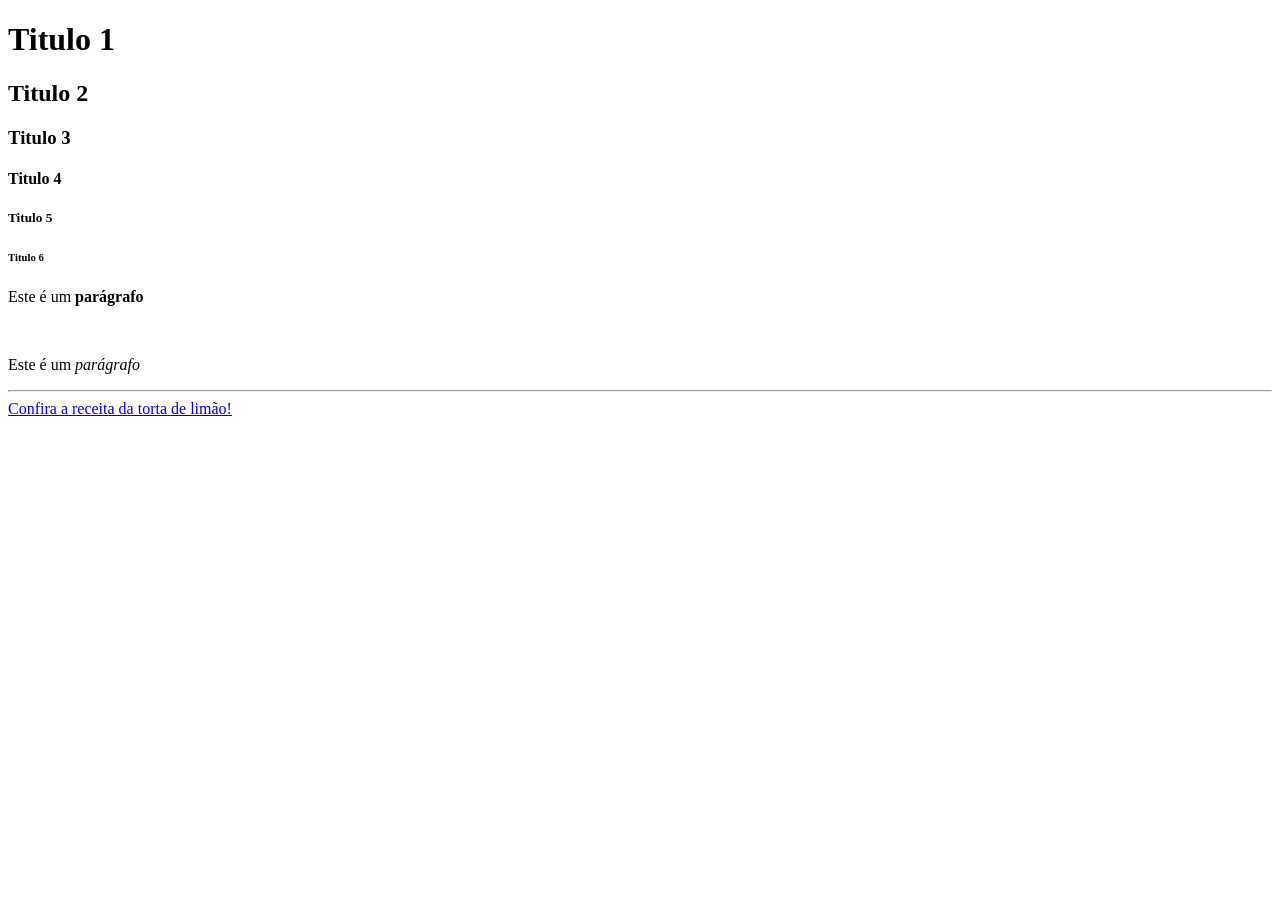
<file: Receita/index.html>
<!DOCTYPE html>
<html lang="pt-br">
<head>
    <meta charset="UTF-8">
    <meta http-equiv="X-UA-Compatible" content="IE=edge">
    <meta name="viewport" content="width=device-width, initial-scale=1.0">
    <title>Aula 1</title>

    <h1>Titulo 1</h1>
    <h2>Titulo 2</h2>
    <h3>Titulo 3</h3>
    <h4>Titulo 4</h4>
    <h5>Titulo 5</h5>
    <h6>Titulo 6</h6>

    <p>Este é um <b>parágrafo</b></p>
    <br>
    <p>Este é um <i>parágrafo</i></p>
    <hr>


    <a href="receita.html" target="_black">Confira a receita da torta de limão!</a>
</head>
<body>
    
</body>
</html>
</file>
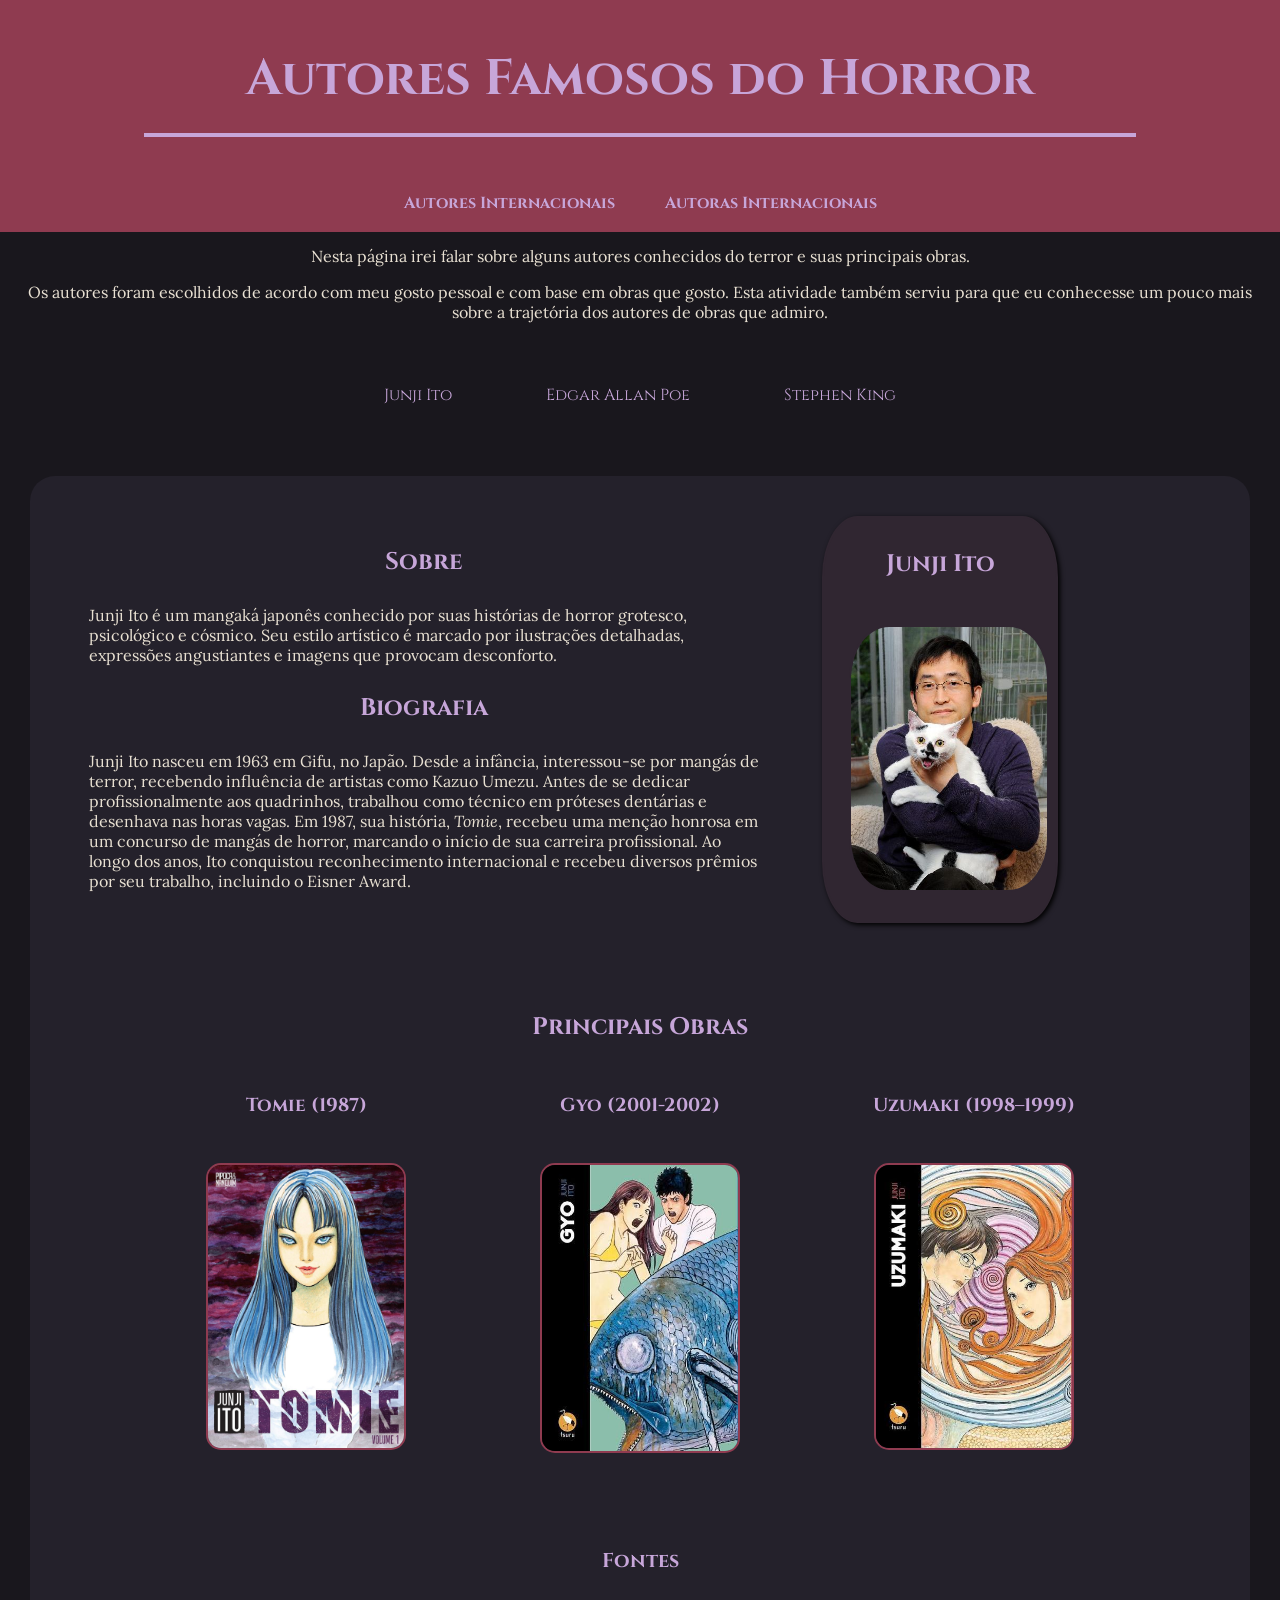
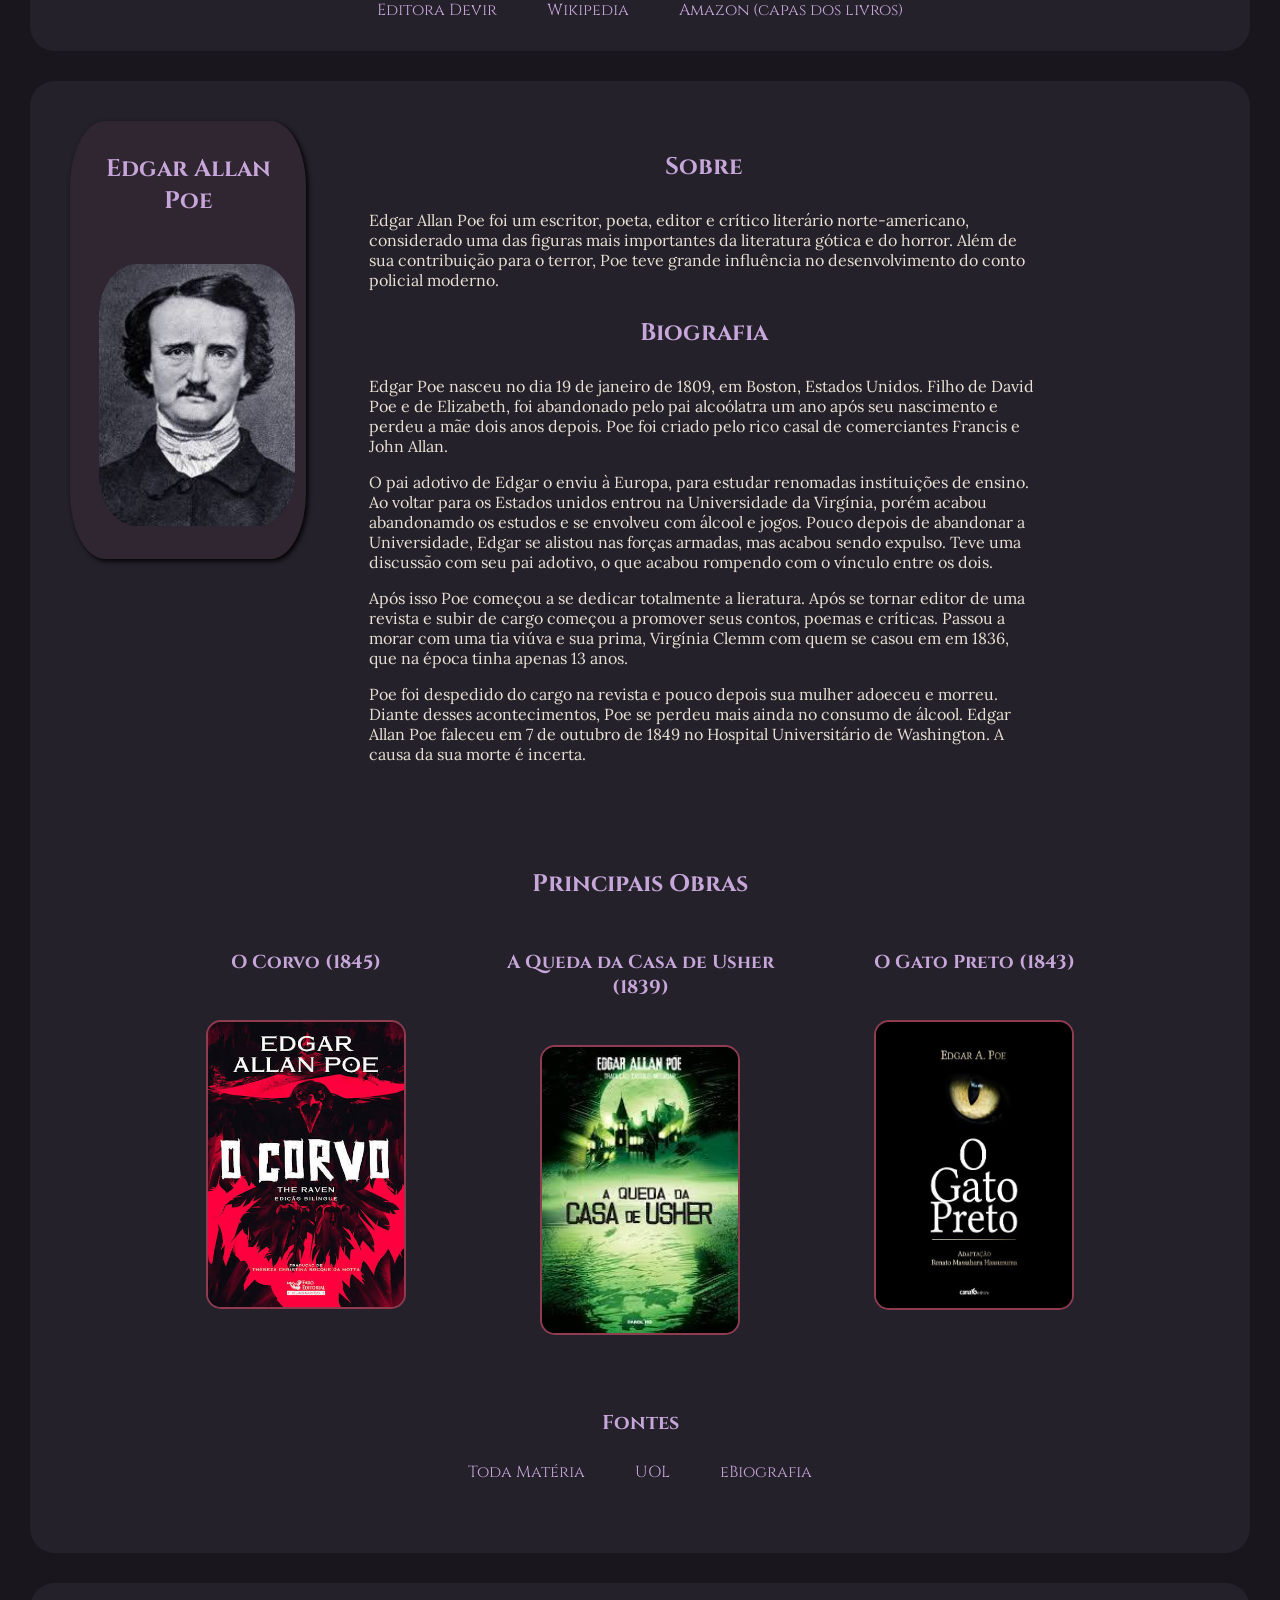
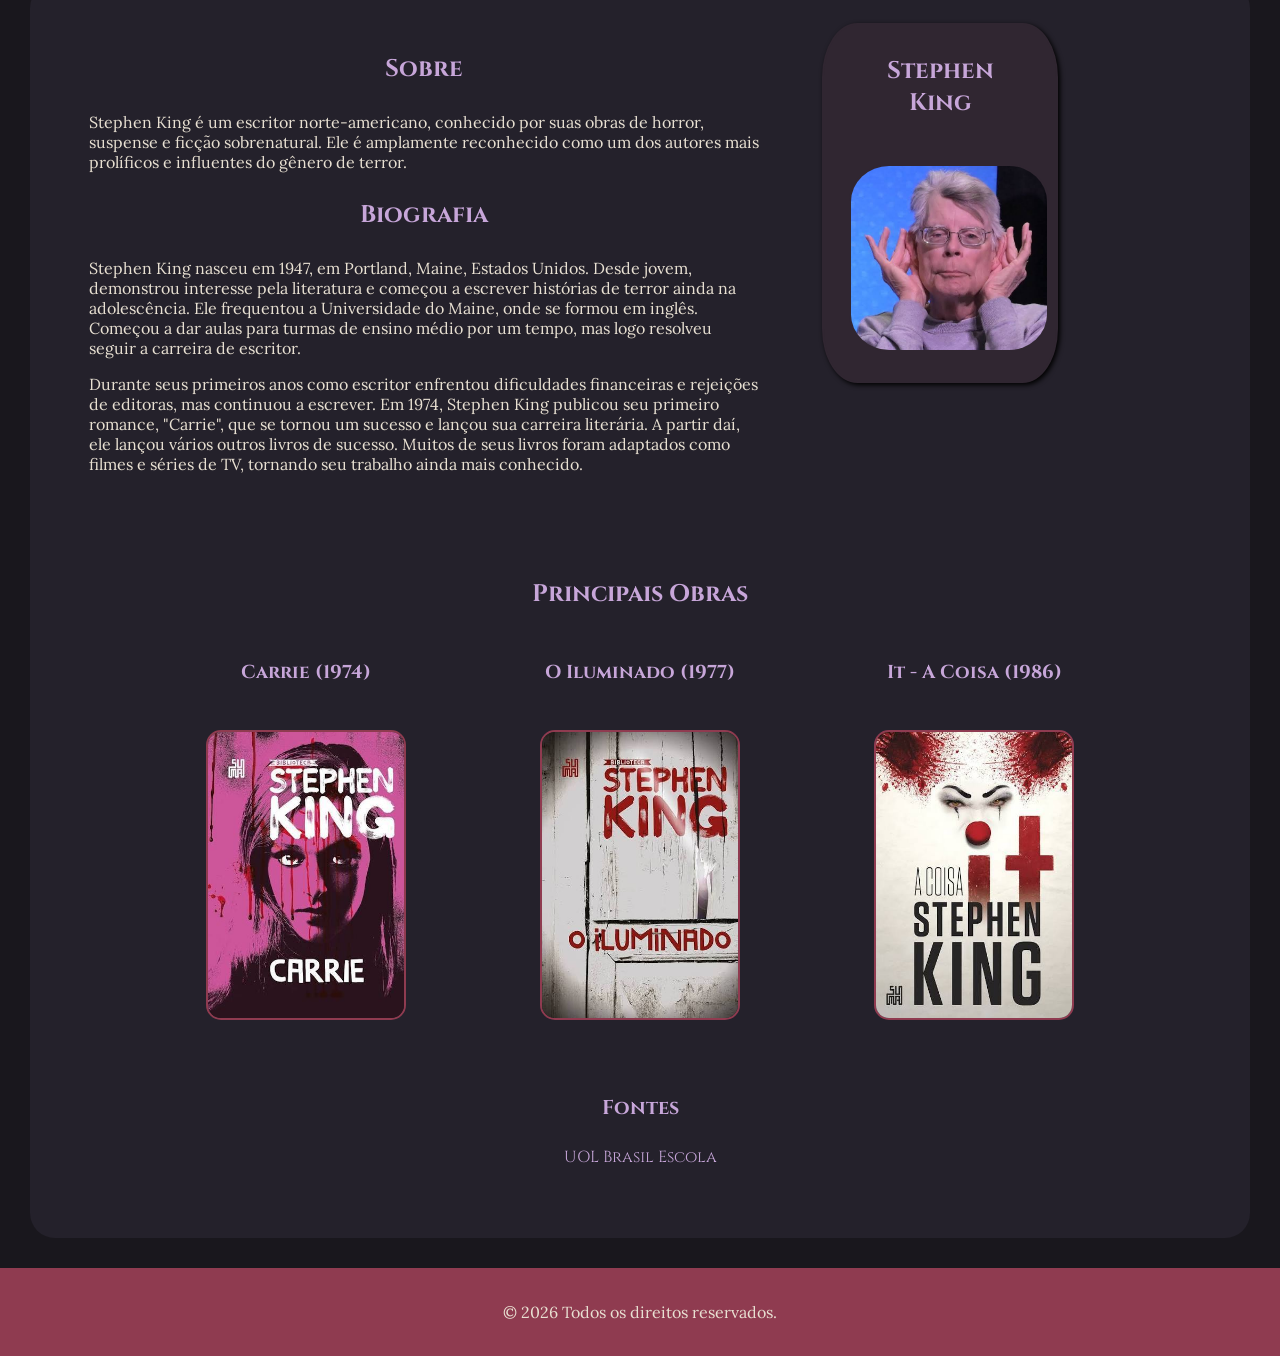
<file: teste-git-main/teste-git-main/teste-git-main/Atividade-2-main/Atividade 2 revisada/Atividades-Desenvolvimento-Web-main/Atividades-Desenvolvimento-Web-main/Atividade-2/index.html>
<!DOCTYPE html>
<html lang="pt-br">

<head>
    <meta charset="UTF-8">
    <meta http-equiv="X-UA-Compatible" content="IE=edge">
    <meta name="viewport" content="width=device-width, initial-scale=1.0">
    <title>Autores Famosos do Horror</title>
    <link rel="stylesheet" href="style.css">
    <link rel="preconnect" href="https://fonts.googleapis.com">
    <link rel="preconnect" href="https://fonts.gstatic.com" crossorigin>
    <!-- Fonte Cinzel -->
    <link href="https://fonts.googleapis.com/css2?family=Cinzel:wght@400..900&display=swap" rel="stylesheet">
    <!-- Fonte Lora -->
    <link rel="preconnect" href="https://fonts.googleapis.com">
    <link rel="preconnect" href="https://fonts.gstatic.com" crossorigin>
    <link href="https://fonts.googleapis.com/css2?family=Lora:ital,wght@0,400..700;1,400..700&display=swap"
        rel="stylesheet">

    </head>

<body>
    <header class="cabecalho">
        <h1>Autores Famosos do Horror</h1>
        <hr>        
    </header>
    <div class="menu">
        <nav>
            <a href="index.html">Autores Internacionais</a>
            <a href="mulheres.html">Autoras Internacionais</a>
        </nav>
    </div>

    <section id="introducao">
        <p>Nesta página irei falar sobre alguns autores conhecidos do terror e suas principais obras.</p>
        <p>Os autores foram escolhidos de acordo com meu gosto pessoal e com base em obras que gosto. Esta atividade
            também serviu para que eu conhecesse um pouco mais sobre a trajetória dos autores de obras que admiro.</p>

    </section>

    <div class="lista-autores">
        <ol>
            <li><a href="#junji-ito">Junji Ito</a></li>
            <li><a href="#poe">Edgar Allan Poe</a></li>
            <li><a href="#stephen-king">Stephen King</a></li>
        </ol>
    </div>

    <section class="autor">
        <div class="sobre">
            <!-- Explicando porque o autor é conhecido   -->
            <h2>Sobre</h2>
            <p>    Junji Ito é um mangaká japonês conhecido por suas histórias de horror grotesco, psicológico e cósmico.
                Seu estilo artístico é marcado por ilustrações detalhadas, expressões angustiantes e imagens que
                provocam desconforto.

            <div class="biografia">
                <!-- Um pouco da trajetória do autor   -->
                <h2>Biografia</h2>
                <p>    Junji Ito nasceu em 1963 em Gifu, no Japão. Desde a infância, interessou-se por mangás de
                    terror, recebendo influência de artistas como Kazuo Umezu. Antes de se dedicar profissionalmente aos
                    quadrinhos, trabalhou como técnico em próteses dentárias e desenhava nas horas vagas. Em 1987, sua
                    história, <em>Tomie</em>, recebeu uma menção honrosa em um concurso de mangás de horror, marcando o início de sua
                    carreira profissional. Ao longo dos anos, Ito conquistou reconhecimento internacional e recebeu diversos
                    prêmios por seu trabalho, incluindo o Eisner Award.</p>
            </div>
            </p>
        </div>

        <div class="imagem" id="junji-ito">
            <h1>Junji Ito</h1>
            <img width="200px" src="imagens/junji-ito.jpg" alt="Uma foto do autor Junji Ito abraçando um gato ">
        </div>

        <div class="obras">
            <!-- As obras mais conhecidas pelo grande público  -->
            <h2>Principais Obras</h2>

            <article class="obra1">
                <h3>Tomie (1987)</h3>
                <img width="200" src="imagens/tomie.jpg"
                    alt="Capa da obra Tomie, mostra a personagem olhando fixamente para a frente">
            </article>

            <article class="obra2">
                <h3>Gyo (2001-2002)</h3>
                <img src="imagens/gyo.jpg"
                    alt="Capa da obra Gyo, mostra os personagens principais assustados por uma das criaturas"
                    width="200" height="290">
            </article>

            <article class="obra3">

                <h3>Uzumaki (1998–1999)</h3>
                <img src="imagens/uzumaki.jpg"
                    alt="Capa da primeira edição de Uzumaki, mostra os personagens principais da obra com espirais no fundo do cenário"
                    width="200">
                <br>
            </article>            
        </div>
        <div class="fontes">

                <!-- Onde pesquisei as informações   -->
                <h4>Fontes</h4>
                <ul>
                    <li><a href="https://editoradevir.pt/autor/junji-ito/" target="_blank">Editora Devir</a></li>
                    <li><a href="https://pt.wikipedia.org/wiki/Junji_Ito" target="_blank">Wikipedia</a></li>
                    <li><a href="https://www.amazon.com.br/Livros-Junji-Ito/s?rh=n%3A6740748011%2Cp_27%3AJunji%2BIto"
                            target="_blank">Amazon (capas dos livros)</a></li>
                </ul>
            </div>

    </section>

    <!-- Aqui começa a section de outro autor -->

    <section class="autor" id="poe">

        <div class="imagem">
            <h1>Edgar Allan Poe</h1>
            <img width="200px" src="imagens/edgar.jpg" alt="Foto do autor Edgar Allan Poe">
        </div>

        <div class="sobre">
            <!-- Explicando porque o autor é conhecido   -->
            <h2>Sobre</h2>
            <p>    Edgar Allan Poe foi um escritor, poeta, editor e crítico literário norte-americano, considerado uma das
                figuras mais importantes da literatura gótica e do horror. Além de sua contribuição para o terror, Poe
                teve grande influência no desenvolvimento do conto policial moderno.
            </p>

            <div class="biografia">
                <!-- Um pouco da trajetória do autor   -->
                <h2>Biografia</h2>

                <p>    Edgar Poe nasceu no dia 19 de janeiro de 1809, em Boston, Estados Unidos. Filho de David Poe e de
                    Elizabeth,
                    foi abandonado pelo pai alcoólatra um ano após seu nascimento e perdeu a mãe dois anos
                    depois. Poe foi criado pelo rico casal de comerciantes Francis e John Allan.
                </p>

                <p>     O pai adotivo de Edgar o enviu à Europa, para estudar renomadas instituições de ensino. Ao voltar
                    para
                    os Estados unidos entrou na Universidade da Virgínia, porém acabou abandonamdo os estudos e se
                    envolveu
                    com
                    álcool e jogos. Pouco depois de abandonar a Universidade, Edgar se alistou nas forças armadas, mas
                    acabou
                    sendo expulso. Teve uma discussão com seu pai adotivo, o que acabou rompendo com o vínculo entre
                    os dois.
                </p>

                <p>    Após isso Poe começou a se dedicar totalmente a lieratura. Após se tornar editor de uma revista e
                    subir
                    de
                    cargo começou a promover seus contos, poemas e críticas. Passou a morar com uma tia viúva e sua
                    prima,
                    Virgínia Clemm com quem se casou em em 1836, que na época tinha apenas 13 anos.
                </p>

                <p>    Poe foi despedido do cargo na revista e pouco depois sua mulher adoeceu e morreu. Diante desses
                    acontecimentos, Poe se perdeu mais ainda no consumo de álcool. Edgar Allan Poe faleceu em 7 de
                    outubro
                    de
                    1849 no Hospital Universitário de Washington. A causa da sua
                    morte é incerta.</p>
            </div>
        </div>
        
        <div class="obras">
            <!-- As obras mais conhecidas do autor  -->
            <h2>Principais Obras</h2>

            <article class="obra1">
                <h3>O Corvo (1845)</h3>
                <img src="imagens/corvo_1.jpeg" alt="Capa do livro 'O Corvo', versão publicada pela faro Editorial"
                    width="200">
            </article>

            <article class="obra2">
                <h3>A Queda da Casa de Usher (1839)</h3>
                <img src="imagens/casa_1.jpeg" alt="Capa do livro 'A Queda da Casa de Usher'" width="200" height="290">
                <br>
            </article>
            <article class="obra3">
                <h3>O Gato Preto (1843)</h3>
                <img src="imagens/gato1_1.jpeg" alt="Capa do livro 'O Gato Preto'" width="200" height="290">
                <br>
            </article>
            <div class="fontes">
                <!-- Onde pesquisei as informações   -->
                <h4>Fontes</h4>
                <ul>
                    <li><a href="https://www.todamateria.com.br/edgar-allan-poe/" target="_blank">Toda Matéria</a></li>
                    <li><a href="https://brasilescola.uol.com.br/biografia/edgar-allan-poe.htm" target="_blank">UOL</a>
                    </li>
                    <li><a href="https://www.ebiografia.com/edgar_allan_poe/" target="_blank">eBiografia</a></li>
                </ul>
            </div>
        </div>
    </section>

    <section class="autor" id="stephen-king">

        <div class="sobre">
            <!-- Explicando porque o autor é conhecido   -->
            <h2>Sobre</h2>
            <p>    Stephen King é um escritor norte-americano, conhecido por suas obras de horror, suspense e ficção
                sobrenatural. Ele é amplamente reconhecido como um dos autores mais prolíficos e influentes do gênero de
                terror.
            </p>

            <div class="biografia">
                <!-- Um pouco da trajetória do autor   -->
                <h2>Biografia</h2>

                <p>    Stephen King nasceu em 1947, em Portland, Maine, Estados Unidos. Desde jovem, demonstrou
                    interesse pela literatura e começou a escrever histórias de terror ainda na adolescência. Ele
                    frequentou a Universidade do Maine, onde se formou em inglês. Começou a dar aulas para turmas de
                    ensino
                    médio por um tempo, mas logo resolveu seguir a carreira de escritor.</p>

                <p>     Durante seus primeiros anos como escritor
                    enfrentou dificuldades financeiras e rejeições de editoras, mas continuou a escrever.
                    Em 1974, Stephen King publicou seu primeiro romance, "Carrie", que se tornou um sucesso e lançou sua
                    carreira literária. A partir daí, ele lançou vários outros livros de sucesso. Muitos de seus livros
                    foram
                    adaptados como filmes e séries de TV, tornando seu trabalho ainda mais conhecido.</p>

            </div>

        </div>

        <div class="imagem">
            <h1>Stephen King</h1>
            <img width="200px" src="imagens/king.jpg" alt="Foto do autor Stephen King">
        </div>

        <div class="obras">
            <!-- As obras mais conhecidas do autor  -->
            <h2>Principais Obras</h2>

            <article class="obra1">
                <h3>Carrie (1974)</h3>
                <img src="imagens/carrie.jpg" alt="Capa do livro 'Carrie'" width="200" height="290">
                <br>
            </article>

            <article class="obra2">
                <h3>O Iluminado (1977)</h3>
                <img src="imagens/iluminado.jpg" alt="Capa do livro 'O Iluminado'" , width="200" height="290">
            </article>

            <article class="obra3">
                <h3>It - A Coisa (1986)</h3>
                <img src="imagens/it.jpg" alt="Capa do livro 'It - A Coisa'" width="200" height="290 ">
                <br>
            </article>
            <div class="fontes">
                <!-- Onde pesquisei as informações   -->
                <h4>Fontes</h4>
                <ul>
                    <li><a href="https://brasilescola.uol.com.br/biografia/stephen-king.htm" target="_blank">UOL Brasil
                            Escola</a></li>

                </ul>
            </div>
        </div>

    </section>

    <footer>
        <p>&copy; 2026 Todos os direitos reservados.</p>
    </footer>

</body>

</html>
</file>
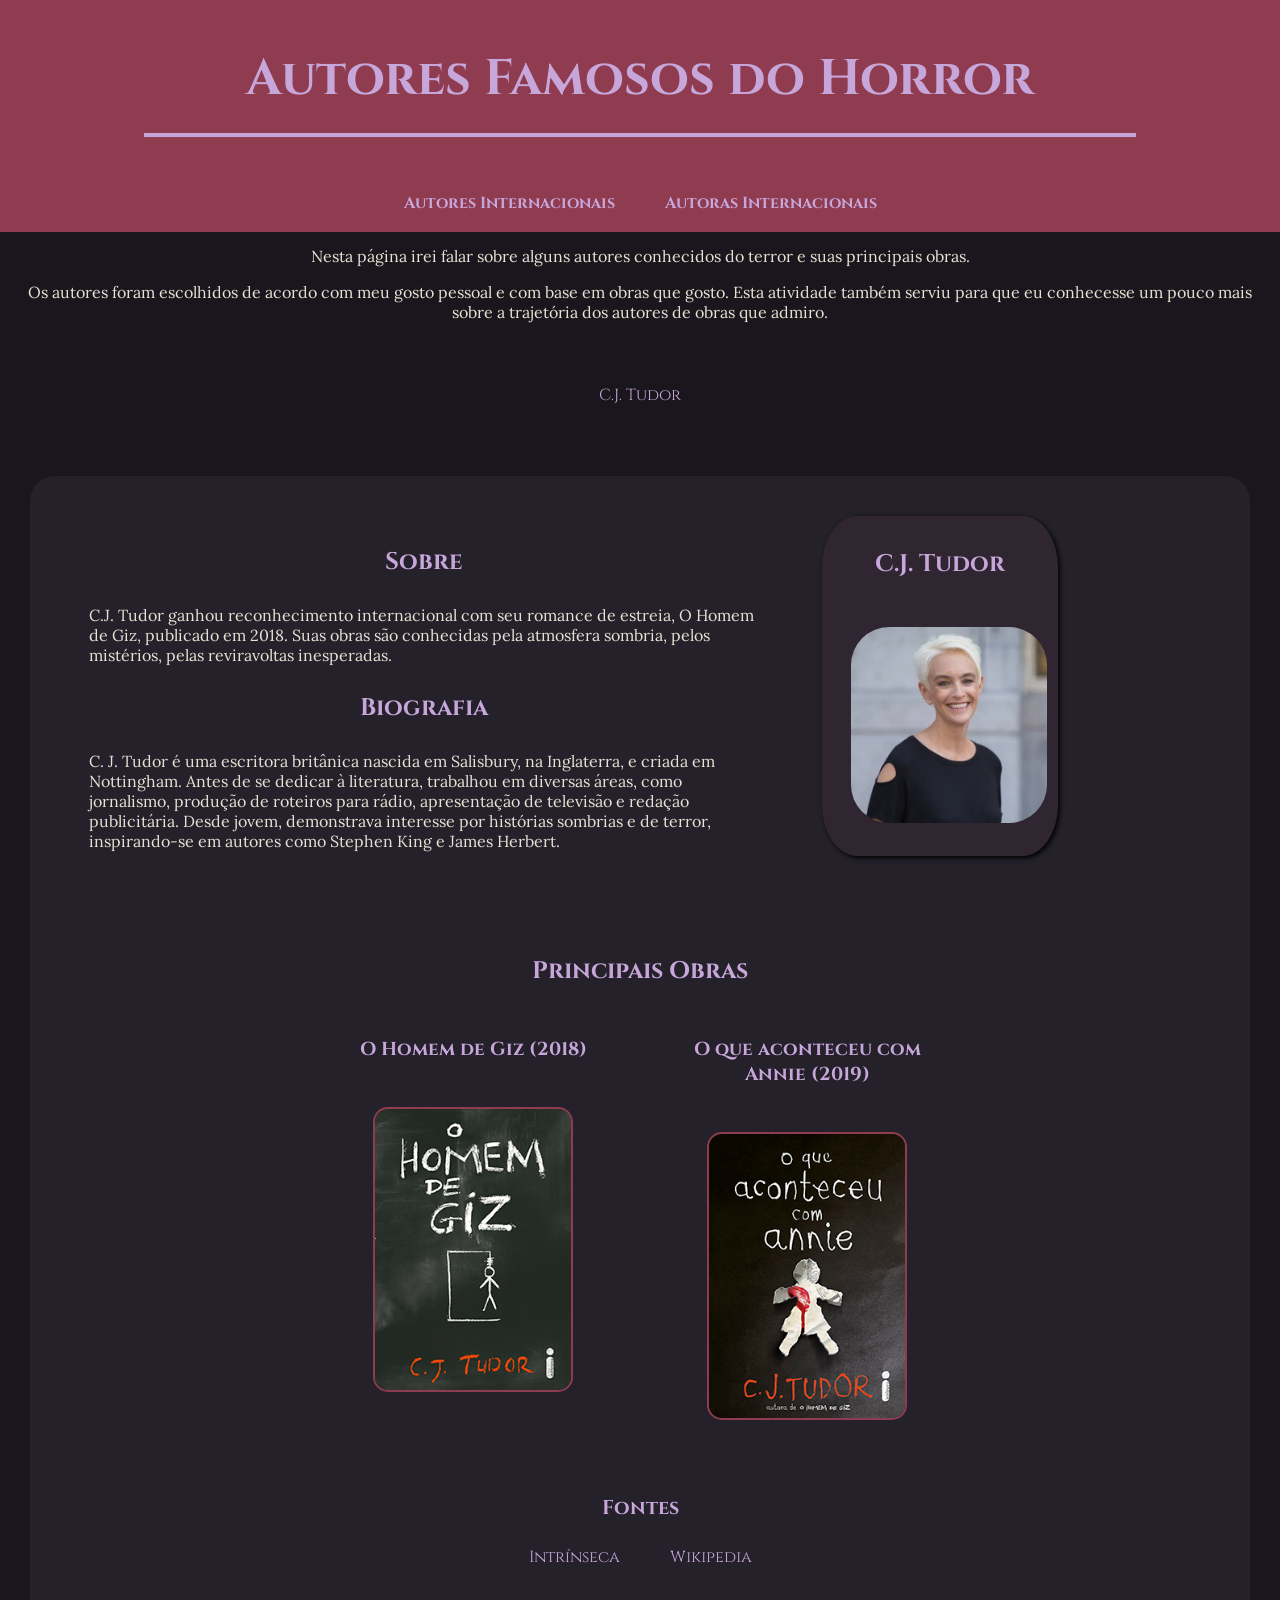
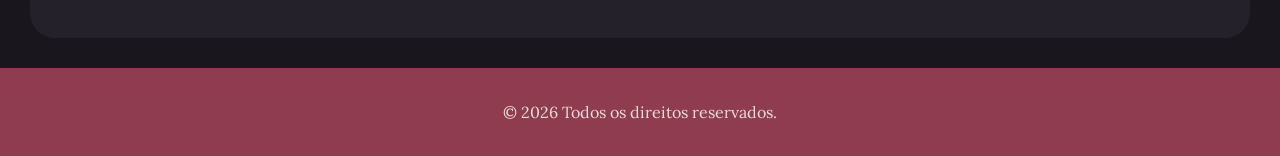
<file: teste-git-main/teste-git-main/teste-git-main/Atividade-2-main/Atividade 2 revisada/Atividades-Desenvolvimento-Web-main/Atividades-Desenvolvimento-Web-main/Atividade-2/mulheres.html>
<!DOCTYPE html>
<html lang="pt-br">

<head>
    <meta charset="UTF-8">
    <meta http-equiv="X-UA-Compatible" content="IE=edge">
    <meta name="viewport" content="width=device-width, initial-scale=1.0">
    <title>Autores Famosos do Horror</title>
    <link rel="stylesheet" href="style.css">
    <link rel="preconnect" href="https://fonts.googleapis.com">
    <link rel="preconnect" href="https://fonts.gstatic.com" crossorigin>
    <!-- Fonte Cinzel -->
    <link href="https://fonts.googleapis.com/css2?family=Cinzel:wght@400..900&display=swap" rel="stylesheet">
    <!-- Fonte Lora -->
    <link rel="preconnect" href="https://fonts.googleapis.com">
    <link rel="preconnect" href="https://fonts.gstatic.com" crossorigin>
    <link href="https://fonts.googleapis.com/css2?family=Lora:ital,wght@0,400..700;1,400..700&display=swap"
        rel="stylesheet">

</head>

<body>
    <header class="cabecalho">
        <h1>Autores Famosos do Horror</h1>
        <hr>        
    </header>
    <div class="menu">
        <nav>
            <a href="index.html">Autores Internacionais</a>
            <a href="mulheres.html">Autoras Internacionais</a>
        </nav>
    </div>

    <section id="introducao">
        <p>Nesta página irei falar sobre alguns autores conhecidos do terror e suas principais obras.</p>
        <p>Os autores foram escolhidos de acordo com meu gosto pessoal e com base em obras que gosto. Esta atividade
            também serviu para que eu conhecesse um pouco mais sobre a trajetória dos autores de obras que admiro.</p>

    </section>

    <div class="lista-autores">
        <ol>
            <li><a href="#cj-tudor">C.J. Tudor</a></li>
        </ol>
    </div>


    <section class="autor" id="cj-tudor">
        <div class="sobre">
            <!-- Explicando porque a autora é conhecida   -->
            <h2>Sobre</h2>
            <p>
                C.J. Tudor ganhou reconhecimento internacional com seu romance de estreia, O Homem de Giz, publicado em
                2018. Suas obras são conhecidas pela atmosfera sombria, pelos mistérios, pelas reviravoltas inesperadas.
            </p>

            <div class="biografia">
                <!-- Um pouco da trajetória da autora   -->
                <h2>Biografia</h2>
                <p>
                    C. J. Tudor é uma escritora britânica nascida em Salisbury, na Inglaterra, e criada em Nottingham.
                    Antes
                    de
                    se dedicar à literatura, trabalhou em diversas áreas, como jornalismo, produção de roteiros para
                    rádio,
                    apresentação de televisão e redação publicitária. Desde jovem, demonstrava interesse por histórias
                    sombrias
                    e de terror, inspirando-se em autores como Stephen King e James Herbert.

                </p>

            </div>
        </div>

        <div class="imagem">
            <h1>C.J. Tudor</h1>
            <img src="imagens/tudor.webp" alt="Uma foto da autora C.J. Tudor">
        </div>

        <div class="obras">
            <!-- As obras mais conhecidas pelo grande público  -->
            <h2>Principais Obras</h2>

            <article class="obra1">
                <h3>O Homem de Giz (2018)</h3>
                <img src="imagens/giz.png" alt="Capa do livro 'O Homem de Giz'" width="200">
            </article>

            <article class="obra2">
                <h3>O que aconteceu com Annie (2019)</h3>
                <img src="imagens/annie.jpg" alt="Capa do livro 'O que aconteceu com Annie'" width="200">
            </article>

            <div class="fontes">
                <!-- Onde pesquisei as informações   -->
                <h4>Fontes</h4>
                <ul>
                    <li><a href="https://intrinseca.com.br/autor/c-j-tudor/" target="_blank">Intrínseca</a></li>
                    <li><a href="https://en.wikipedia.org/wiki/C._J._Tudor" target="_blank">Wikipedia</a></li>
                </ul>
            </div>
        </div>

        </div>

    </section>

    <footer>
        <p>&copy; 2026 Todos os direitos reservados.</p>
    </footer>
</body>

</html>
</file>
<file: teste-git-main/teste-git-main/teste-git-main/Atividade-2-main/Atividade 2 revisada/Atividades-Desenvolvimento-Web-main/Atividades-Desenvolvimento-Web-main/Atividade-2/style.css>
* {
    box-sizing: border-box;
    margin: 0;
    padding: 0;
}

.cabecalho {
    background-color: #8f3b50;
    color: aliceblue;
    text-align: center;
    justify-content: center;
    padding: 20px;
    margin-bottom: 0px;
}

.cabecalho h1 {
    font-size: 50px;
    margin-bottom: 10px;

}

h1, h2, h3, h4{
    color: #c7a6d9;
    font-family: "Cinzel", serif;
    justify-content: center;
    text-align: center;
    padding: 10px;
    margin: 15px;
}


h4 {
    font-size: 20px;
}

a {
    color: #c7a6d9;
    font-family: "Cinzel", serif;
    text-decoration: none;
    margin: 15px;
    padding: 10px;
}

.menu {
    background-color: #8f3b50;
    display: flex;
    text-align: center;
    justify-content: center;
    position: sticky;
    top: 0;
    z-index: 100;
    /* background-color: #3b202d; */    
    padding: 10px;
    font-weight: bold;
    height: 75px;
}
.menu nav{
    position: relative;
    display: flex;
    text-align: center;

}

.menu a{    
    position: relative;
    display: inline-block;
}

hr {
    margin: auto;
    padding: 1px;
    width: 80%;
    border: 1px solid #c7a6d9;
    justify-content: center;
    text-align: center;
    background-color: #c7a6d9;    
}

body {
    background-color: #19171d;

}

#introducao {
    margin: 10px;
    justify-content: center;
    text-align: center;
}

.lista-autores li {
    display: inline-block;
    padding: 10px;
    margin: 10px;
    justify-content: center;
    color: rgb(126, 153, 142);
}

ol {
    margin-top: 20px;
    padding: 20px;
    justify-content: space-evenly;
    list-style-type: none;
    text-align: center;
}

li {
    font-family: "Lora", serif;
    color: #e8e0d2;
}

ul {
    list-style-type: none;
}

p {
    margin: 12px;
    padding: 2px;
    justify-content: center;
    font-family: "Lora", serif;
    color: #e8e0d2;
}

.autor {
    background-color: #24212b;
    padding: 20px;
    margin: 30px;
    border-radius: 25px;
}

img {
    border: solid 2px #8f3b50;
    border-radius: 15px;
    justify-content: center;
    margin: 20px;
}

.imagem {
    background-color: #302631;
    justify-content: center;
    text-align: center;
    color: rgb(239, 247, 244);
    border-radius: 15%;
    border: solid 2px #302631;
    box-shadow: 2px 2px 5px #000000;
    width: 20%;  
    align-items: center;      
}

.imagem img {    
    border-radius: 20%;
    border: solid 2px #302631;
    width: 200px;
    justify-content: center;
    text-align: center;
}

.sobre {
    width: 60%;
    align-items: center
}

.imagem,
.sobre {
    display: inline-block;
    vertical-align: top;
    gap: 15px;
    padding: 5px;
    margin: 20px;
}

.obras {
    margin: 20px;
    padding: 20px;
    justify-content: center;
    text-align: center;
}

.obra1, .obra2, .obra3 {
    width: 30%;
    display: inline-block;
    vertical-align: top;
    justify-content: center;
    text-align: center;

}

.fontes {
    margin-top: 20px;
    justify-content: center;
    text-align: center;
    margin-bottom: 5px;
    padding: 5px;
}

.fontes ul {
    width: 35;
    display: flex;
    flex-direction: row;
    justify-content: center;
    text-align: center;
}

footer {
    background-color: #8f3b50;
    color: aliceblue;
    text-align: center;
    justify-content: center;
    padding: 20px;
}
</file>
